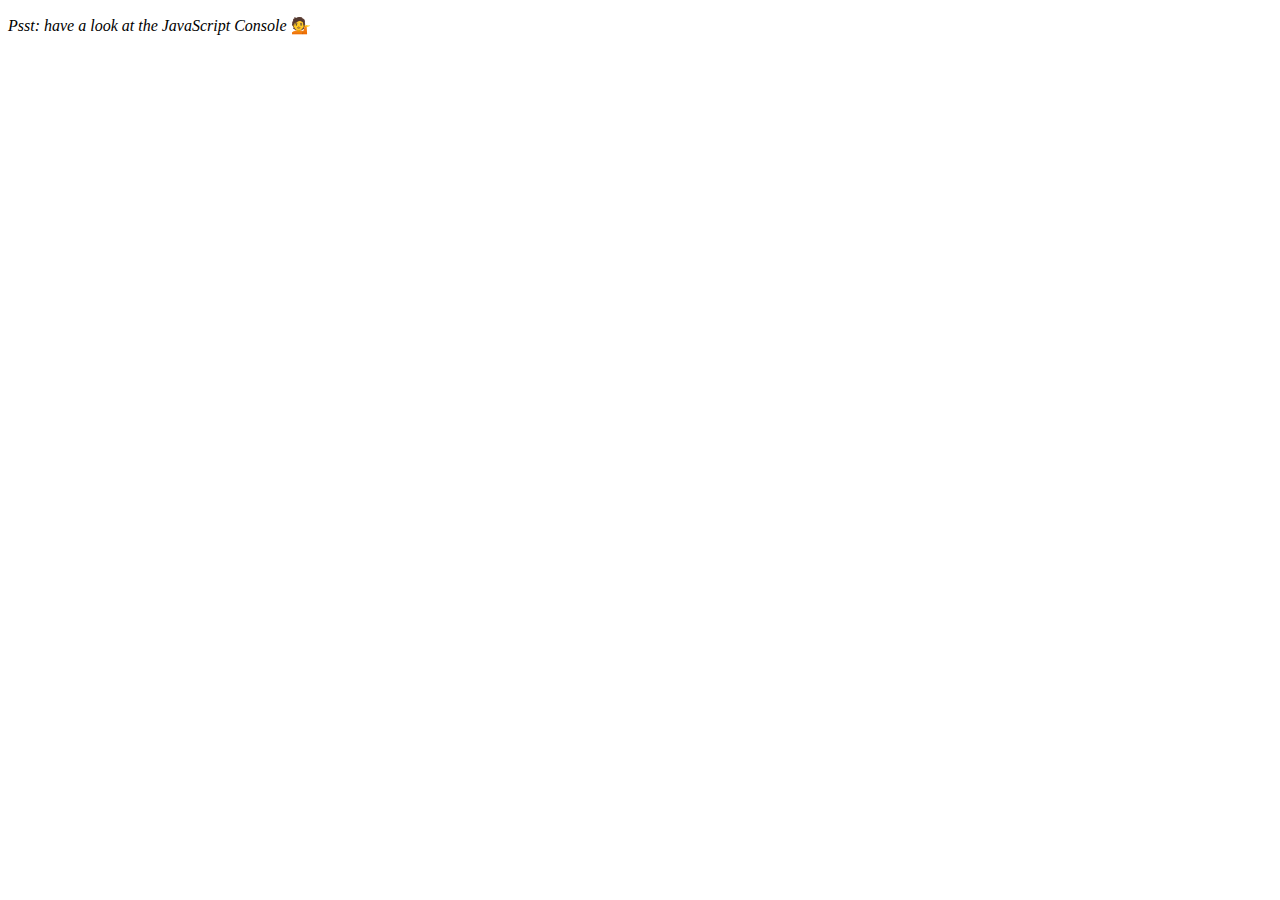
<file: 07 - Array Cardio Day 2/index.html>
<!DOCTYPE html>
<html lang="en">
<head>
  <meta charset="UTF-8">
  <title>Array Cardio 💪💪</title>
</head>
<body>
  <p><em>Psst: have a look at the JavaScript Console</em> 💁</p>
  <script>
    // ## Array Cardio Day 2

    const people = [
      { name: 'Wes', year: 1988 },
      { name: 'Kait', year: 1986 },
      { name: 'Irv', year: 1970 },
      { name: 'Lux', year: 2015 }
    ];

    const comments = [
      { text: 'Love this!', id: 523423 },
      { text: 'Super good', id: 823423 },
      { text: 'You are the best', id: 2039842 },
      { text: 'Ramen is my fav food ever', id: 123523 },
      { text: 'Nice Nice Nice!', id: 542328 }
    ];

    // Some and Every Checks
    // Array.prototype.some() // is at least one person 19?
    // const isAdult = people.some(function(person) {
    //   const currentYear = (new Date()).getFullYear();
    //   if(currentYear - person.year >= 19) {
    //     return true;
    //   }
    // });

    const isAdult = people.some(person => ((new Date()).getFullYear()) - person.year >= 19);

    console.log({isAdult});
    // Array.prototype.every() // is everyone 19?

    const allAdults = people.every(person => ((new Date()).getFullYear()) - person.year >= 19);
    console.log({allAdults});

    // Array.prototype.find()
    // Find is like filter, but instead returns just the one you are looking for
    // find the comment with the ID of 823423


    const comment = comments.find(comment => comment.id === 823423);

    console.log(comment);

    // Array.prototype.findIndex()
    // Find the comment with this ID
    // delete the comment with the ID of 823423
    const index = comments.findIndex(comment => comment.id === 823423);
    console.log(index);

    // comments.splice(index, 1);

    const newComments = [
      ...comments.slice(0, index),
      ...comments.slice(index + 1)
    ];

  </script>
</body>
</html>
</file>
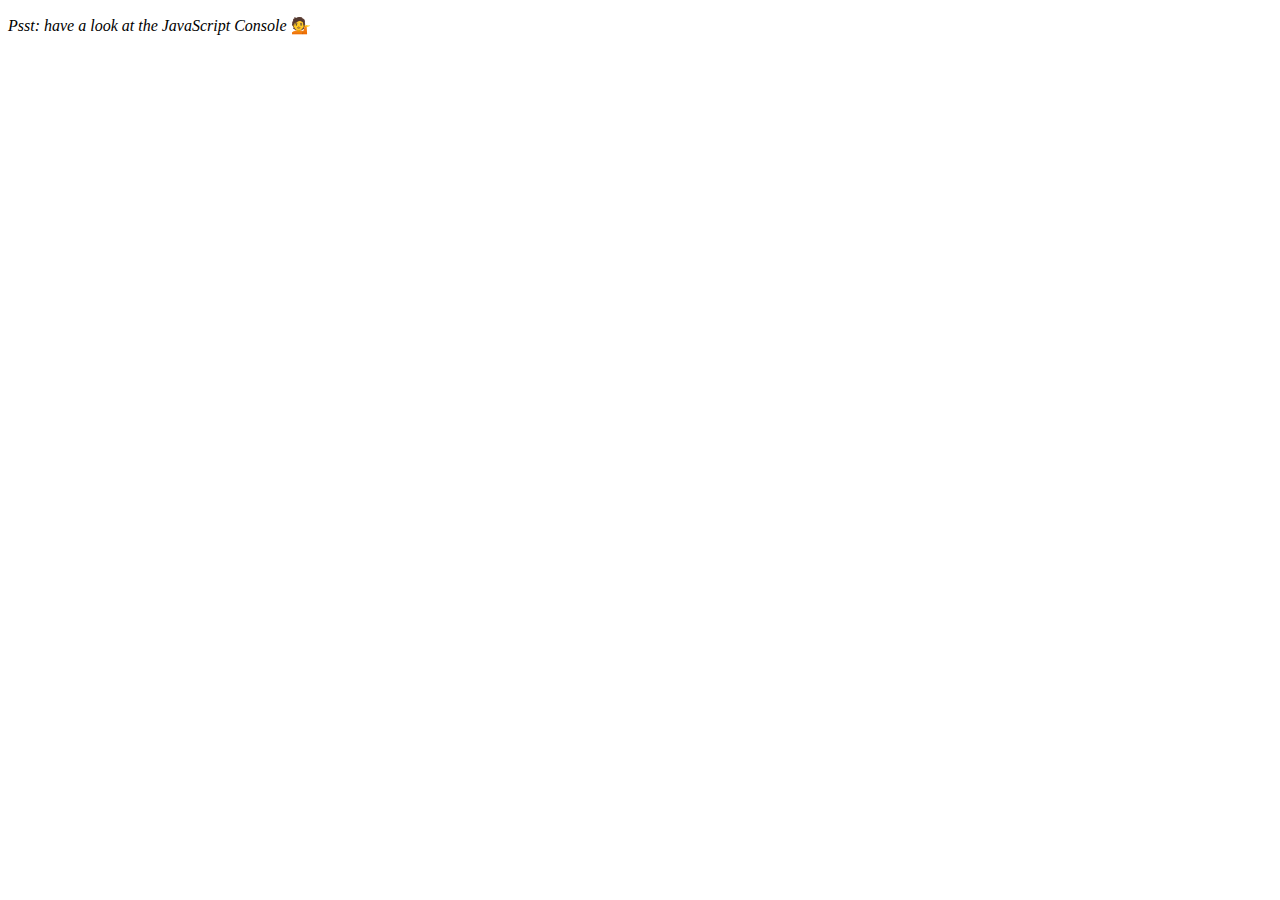
<file: Array Cardio Day1/index.html>
<!DOCTYPE html>
<html lang="en">
<head>
  <meta charset="UTF-8">
  <title>Array Cardio 💪</title>
</head>
<body>
  <p><em>Psst: have a look at the JavaScript Console</em> 💁</p>
  <script>
    // Get your shorts on - this is an array workout!
    // ## Array Cardio Day 1

    // Some data we can work with

    const inventors = [
      { first: 'Albert', last: 'Einstein', year: 1879, passed: 1955 },
      { first: 'Isaac', last: 'Newton', year: 1643, passed: 1727 },
      { first: 'Galileo', last: 'Galilei', year: 1564, passed: 1642 },
      { first: 'Marie', last: 'Curie', year: 1867, passed: 1934 },
      { first: 'Johannes', last: 'Kepler', year: 1571, passed: 1630 },
      { first: 'Nicolaus', last: 'Copernicus', year: 1473, passed: 1543 },
      { first: 'Max', last: 'Planck', year: 1858, passed: 1947 },
      { first: 'Katherine', last: 'Blodgett', year: 1898, passed: 1979 },
      { first: 'Ada', last: 'Lovelace', year: 1815, passed: 1852 },
      { first: 'Sarah E.', last: 'Goode', year: 1855, passed: 1905 },
      { first: 'Lise', last: 'Meitner', year: 1878, passed: 1968 },
      { first: 'Hanna', last: 'Hammarström', year: 1829, passed: 1909 }
    ];

    const people = ['Beck, Glenn', 'Becker, Carl', 'Beckett, Samuel', 'Beddoes, Mick', 'Beecher, Henry', 'Beethoven, Ludwig', 'Begin, Menachem', 'Belloc, Hilaire', 'Bellow, Saul', 'Benchley, Robert', 'Benenson, Peter', 'Ben-Gurion, David', 'Benjamin, Walter', 'Benn, Tony', 'Bennington, Chester', 'Benson, Leana', 'Bent, Silas', 'Bentsen, Lloyd', 'Berger, Ric', 'Bergman, Ingmar', 'Berio, Luciano', 'Berle, Milton', 'Berlin, Irving', 'Berne, Eric', 'Bernhard, Sandra', 'Berra, Yogi', 'Berry, Halle', 'Berry, Wendell', 'Bethea, Erin', 'Bevan, Aneurin', 'Bevel, Ken', 'Biden, Joseph', 'Bierce, Ambrose', 'Biko, Steve', 'Billings, Josh', 'Biondo, Frank', 'Birrell, Augustine', 'Black Elk', 'Blair, Robert', 'Blair, Tony', 'Blake, William'];

    // Array.prototype.filter()
    // 1. Filter the list of inventors for those who were born in the 1500's
    const fifteen = inventors.filter(inventor => (inventor.year >= 1500 && inventor.year < 1600));

    console.table(fifteen);

    // Array.prototype.map()
    // 2. Give us an array of the inventor first and last names
    const fullNames = inventors.map(inventor => `${inventor.first} ${inventor.last}`);
    console.log(fullNames);

    // Array.prototype.sort()
    // 3. Sort the inventors by birthdate, oldest to youngest
    // const ordered = inventors.sort(function(a, b) {
    //   if(a.year > b.year) {
    //     return 1;
    //   } else {
    //     return -1;
    //   }
    // });

    const ordered = inventors.sort((a, b) => a.year > b.year ? 1 : -1);
    console.table(ordered);

    // Array.prototype.reduce()
    // 4. How many years did all the inventors live?
    const totalYears = inventors.reduce((total, inventor) => {
      return total + (inventor.passed - inventor.year);
    }, 0);

    console.log(totalYears);

    // 5. Sort the inventors by years lived
    const oldest = inventors.sort(function(a, b) {
      const lastInventor = a.passed - a.year;
      const nextInventor = b.passed - b.year;
      return lastInventor > nextInventor ? -1 : 1;
    });
    console.table(oldest);

    // 6. create a list of Boulevards in Paris that contain 'de' anywhere in the name
    // https://en.wikipedia.org/wiki/Category:Boulevards_in_Paris

    // const category = document.querySelector('.mw-category');
    // const links = Array.from(category.querySelectorAll('a'));
    // const de = links
    //             .map(link => link.textContent)
    //             .filter(streetName => streetName.includes('de'));

    // 7. sort Exercise
    // Sort the people alphabetically by last name
    const alpha = people.sort((lastOne, nextOne) => {
      const [aLast, aFirst] = lastOne.split(', ');
      const [bLast, bFirst] = nextOne.split(', ');
      return aLast > bLast ? 1 : -1;
    });
    console.log(alpha);

    // 8. Reduce Exercise
    // Sum up the instances of each of these
    const data = ['car', 'car', 'truck', 'truck', 'bike', 'walk', 'car', 'van', 'bike', 'walk', 'car', 'van', 'car', 'truck', 'pogostick'];

    const transportation = data.reduce(function(obj, item) {
      if (!obj[item]) {
        obj[item] = 0;
      }
      obj[item]++;
      return obj;
    }, {});

    console.log(transportation);

  </script>
</body>
</html>
</file>
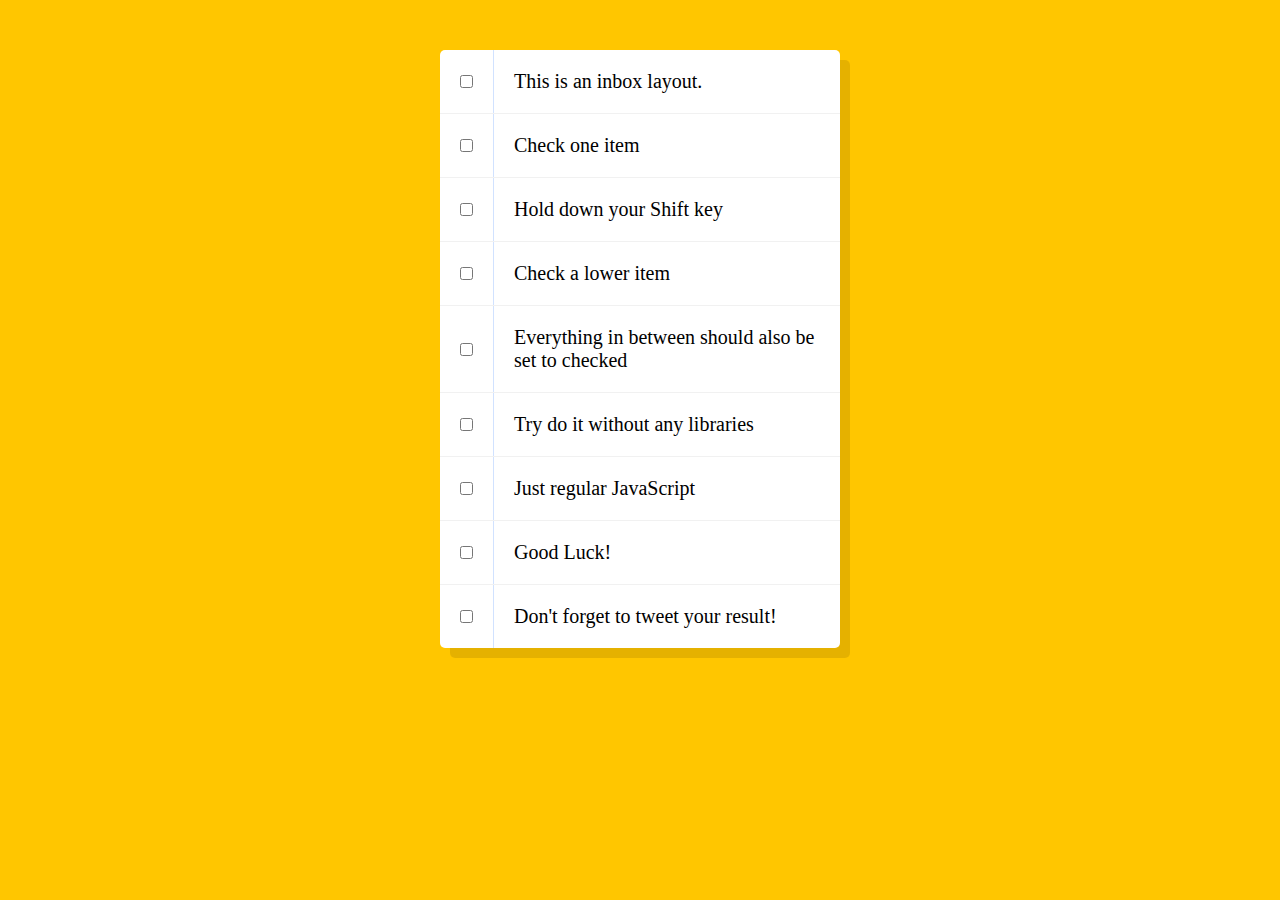
<file: Checkboxes with Shift keys/index.html>
<!DOCTYPE html>
<html lang="en">
  <head>
    <meta charset="UTF-8" />
    <title>Hold Shift to Check Multiple Checkboxes</title>
    <link rel="stylesheet" href="style.css" />
  </head>
  <body>
    <!--
   The following is a common layout you would see in an email client.

   When a user clicks a checkbox, holds Shift, and then clicks another checkbox a few rows down, all the checkboxes in-between those two checkboxes should be checked.

  -->
    <div class="inbox">
      <div class="item">
        <input type="checkbox" />
        <p>This is an inbox layout.</p>
      </div>
      <div class="item">
        <input type="checkbox" />
        <p>Check one item</p>
      </div>
      <div class="item">
        <input type="checkbox" />
        <p>Hold down your Shift key</p>
      </div>
      <div class="item">
        <input type="checkbox" />
        <p>Check a lower item</p>
      </div>
      <div class="item">
        <input type="checkbox" />
        <p>Everything in between should also be set to checked</p>
      </div>
      <div class="item">
        <input type="checkbox" />
        <p>Try do it without any libraries</p>
      </div>
      <div class="item">
        <input type="checkbox" />
        <p>Just regular JavaScript</p>
      </div>
      <div class="item">
        <input type="checkbox" />
        <p>Good Luck!</p>
      </div>
      <div class="item">
        <input type="checkbox" />
        <p>Don't forget to tweet your result!</p>
      </div>
    </div>

    <script src="script.js"></script>
  </body>
</html>
</file>
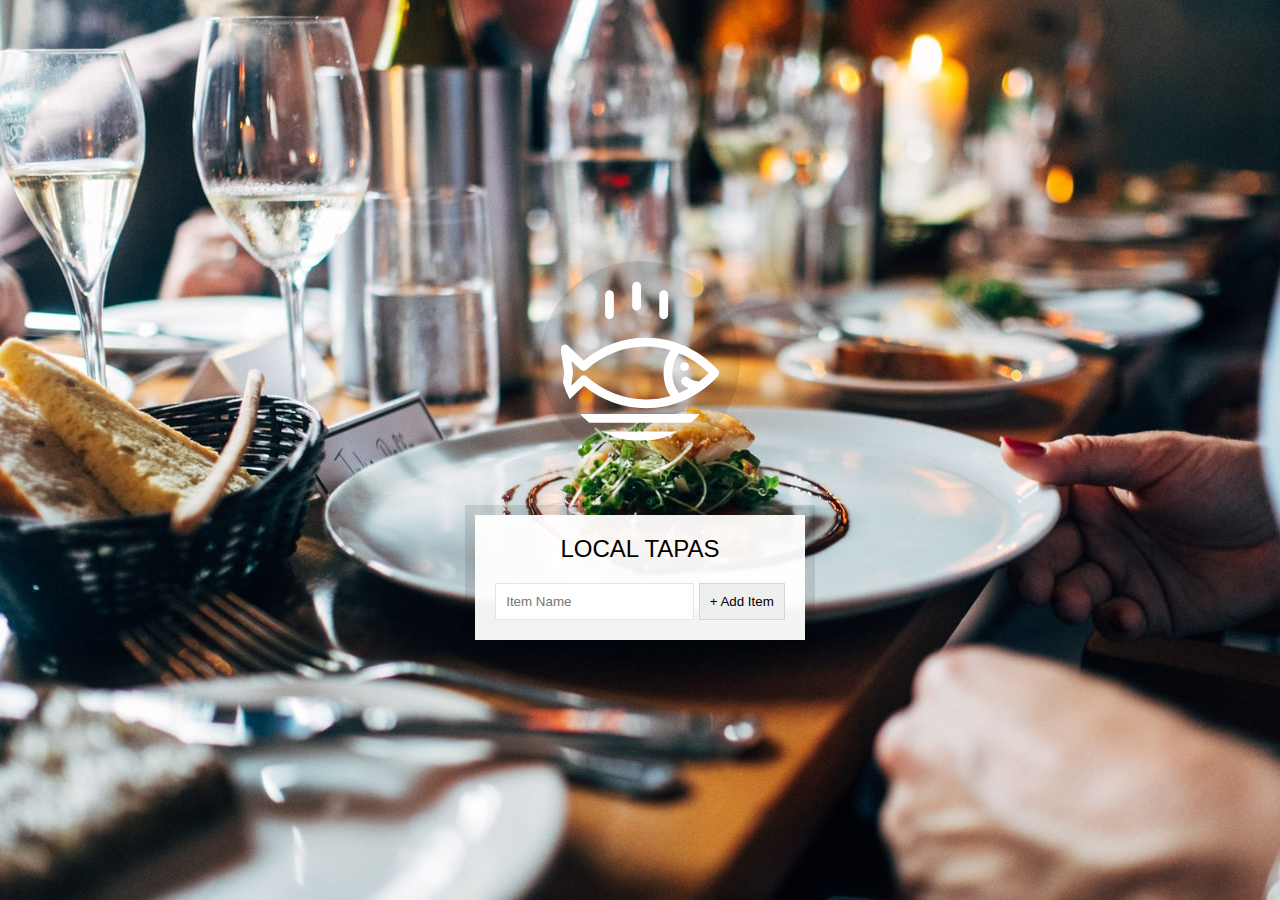
<file: LocalStorage/index.html>
<!DOCTYPE html>
<html lang="en">
  <head>
    <meta charset="UTF-8" />
    <title>LocalStorage</title>
    <link rel="stylesheet" href="style.css" />
  </head>
  <body>
    <!--
      Fish SVG Cred:
      https://thenounproject.com/search/?q=fish&i=589236
   -->

    <svg
      xmlns="http://www.w3.org/2000/svg"
      xmlns:xlink="http://www.w3.org/1999/xlink"
      version="1.1"
      x="0px"
      y="0px"
      viewBox="0 0 512 512"
      enable-background="new 0 0 512 512"
      xml:space="preserve"
    >
      <g>
        <path
          d="M495.9,425.3H16.1c-5.2,0-10.1,2.9-12.5,7.6c-2.4,4.7-2.1,10.3,0.9,14.6l39,56.4c2.6,3.8,7,6.1,11.6,6.1h401.7   c4.6,0,9-2.3,11.6-6.1l39-56.4c3-4.3,3.3-9.9,0.9-14.6C506,428.2,501.1,425.3,495.9,425.3z M449.4,481.8H62.6L43,453.6H469   L449.4,481.8z"
        />
        <path
          d="M158.3,122c7.8,0,14.1-6.3,14.1-14.1V43.4c0-7.8-6.3-14.1-14.1-14.1c-7.8,0-14.1,6.3-14.1,14.1v64.5   C144.2,115.7,150.5,122,158.3,122z"
        />
        <path
          d="M245.1,94.7c7.8,0,14.1-6.3,14.1-14.1V16.1c0-7.8-6.3-14.1-14.1-14.1C237.3,2,231,8.3,231,16.1v64.5   C231,88.4,237.3,94.7,245.1,94.7z"
        />
        <path
          d="M331.9,122c7.8,0,14.1-6.3,14.1-14.1V43.4c0-7.8-6.3-14.1-14.1-14.1s-14.1,6.3-14.1,14.1v64.5   C317.8,115.7,324.1,122,331.9,122z"
        />
        <path
          d="M9.6,385.2c5.3,2.8,11.8,1.9,16.2-2.2l50.6-47.7c56.7,46.5,126.6,71.9,198.3,71.9c0,0,0,0,0,0   c87.5,0,169.7-36.6,231.4-103.2c5-5.4,5-13.8,0-19.2c-61.8-66.5-144-103.2-231.4-103.2c-72,0-142.2,25.6-199,72.5l-50-47.1   c-4.4-4.1-10.9-5-16.2-2.2c-5.3,2.8-8.3,8.7-7.4,14.6l11.6,75L2.2,370.6C1.3,376.5,4.2,382.4,9.6,385.2z M380.9,230.8   c34.9,14.3,67.2,35.7,95.3,63.6c-10.1,10-20.8,19.2-31.9,27.5c-22.4-3.3-29.6-8.8-30.7-9.7c-4-5.7-11.8-7.7-18.1-4.4   c-6.9,3.6-9.5,12.2-5.9,19.1c1.9,3.5,7.3,10.3,22.4,16c-10.1,5.7-20.5,10.7-31.1,15.1C352.4,320.2,352.4,268.6,380.9,230.8z    M36.3,255.6l29.4,27.7c5.3,5,13.6,5.1,19.1,0.3c53.2-47.6,120.7-73.7,190-73.7c26.9,0,53.2,3.9,78.5,11.3   c-29.3,44.6-29.3,102,0,146.6c-25.3,7.4-51.6,11.3-78.5,11.3c-69,0-136.3-26-189.4-73.2c-2.7-2.4-13.4-6.3-19.1,0.3l-30.1,28.3   l5.7-40C42.2,293,36.3,255.6,36.3,255.6z"
        />
        <circle cx="398.8" cy="273.8" r="14.1" />
      </g>
    </svg>

    <div class="wrapper">
      <h2>LOCAL TAPAS</h2>
      <p></p>
      <ul class="plates">
        <li>Loading Tapas...</li>
      </ul>
      <form class="add-items">
        <input type="text" name="item" placeholder="Item Name" required />
        <input type="submit" value="+ Add Item" />
      </form>
    </div>

    <script src="script.js"></script>
  </body>
</html>
</file>
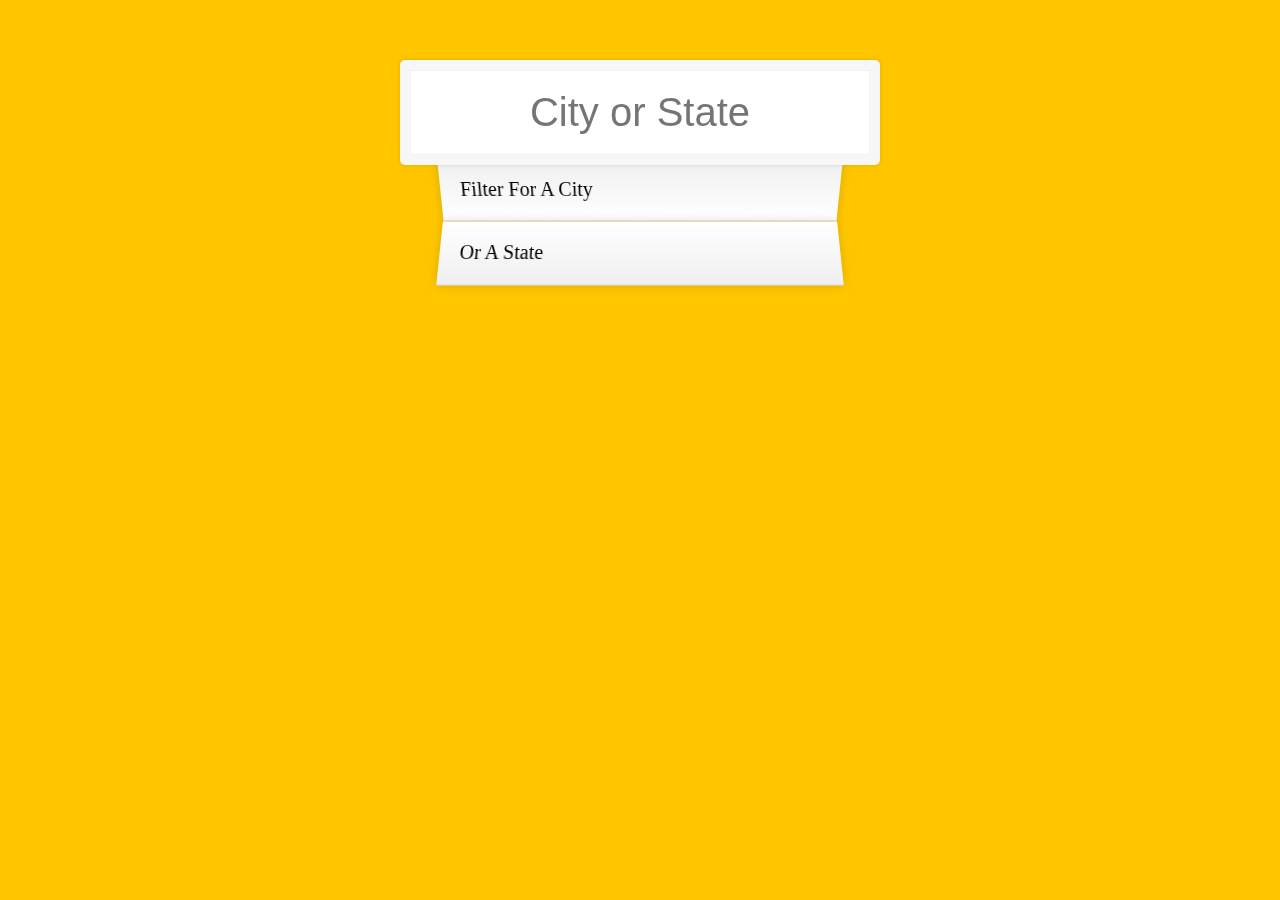
<file: Ajax Type Ahead/index-START.html>
<!DOCTYPE html>
<html lang="en">
  <head>
    <meta charset="UTF-8" />
    <title>Type Ahead 👀</title>
    <link rel="stylesheet" href="style.css" />
  </head>
  <body>
    <form class="search-form">
      <input type="text" class="search" placeholder="City or State" />
      <ul class="suggestions">
        <li>Filter for a city</li>
        <li>or a state</li>
      </ul>
    </form>
    <script>
      const endpoint =
        "https://gist.githubusercontent.com/Miserlou/c5cd8364bf9b2420bb29/raw/2bf258763cdddd704f8ffd3ea9a3e81d25e2c6f6/cities.json";

      const cities = [];

      fetch(endpoint)
        .then((blob) => blob.json())
        .then((data) => cities.push(...data));

      function findMatches(wordToMatch, cities) {
        return cities.filter((place) => {
          //here we need to figure out if the city or state matches what was searched

          const regex = new RegExp(wordToMatch, "gi");

          return place.city.match(regex || place.state.match(regex));
        });
      }

      function numberWithCommas(x) {
        return x.toString().replace(/\B(?=(\d{3})+(?!\d))/g, ",");
      }

      function displayMatches() {
        const matchArray = findMatches(this.value, cities);
        const html = matchArray
          .map((place) => {
            const regex = new RegExp(this.value, "gi");
            const cityName = place.city.replace(
              regex,
              `<span class="hl">${this.value}</span>`
            );
            const stateName = place.state.replace(
              regex,
              `<span class="hl">${this.value}</span>`
            );
            return `<li>
                  <span class="name">${cityName},${stateName}</span>
                  <span class="population">${numberWithCommas(
                    place.population
                  )}</span>
                  </li>
            `;
          })
          .join();
        suggestions.innerHTML = html;
      }

      const searchInput = document.querySelector(".search");
      const suggestions = document.querySelector(".suggestions");

      searchInput.addEventListener("input", displayMatches);
    </script>
  </body>
</html>
</file>
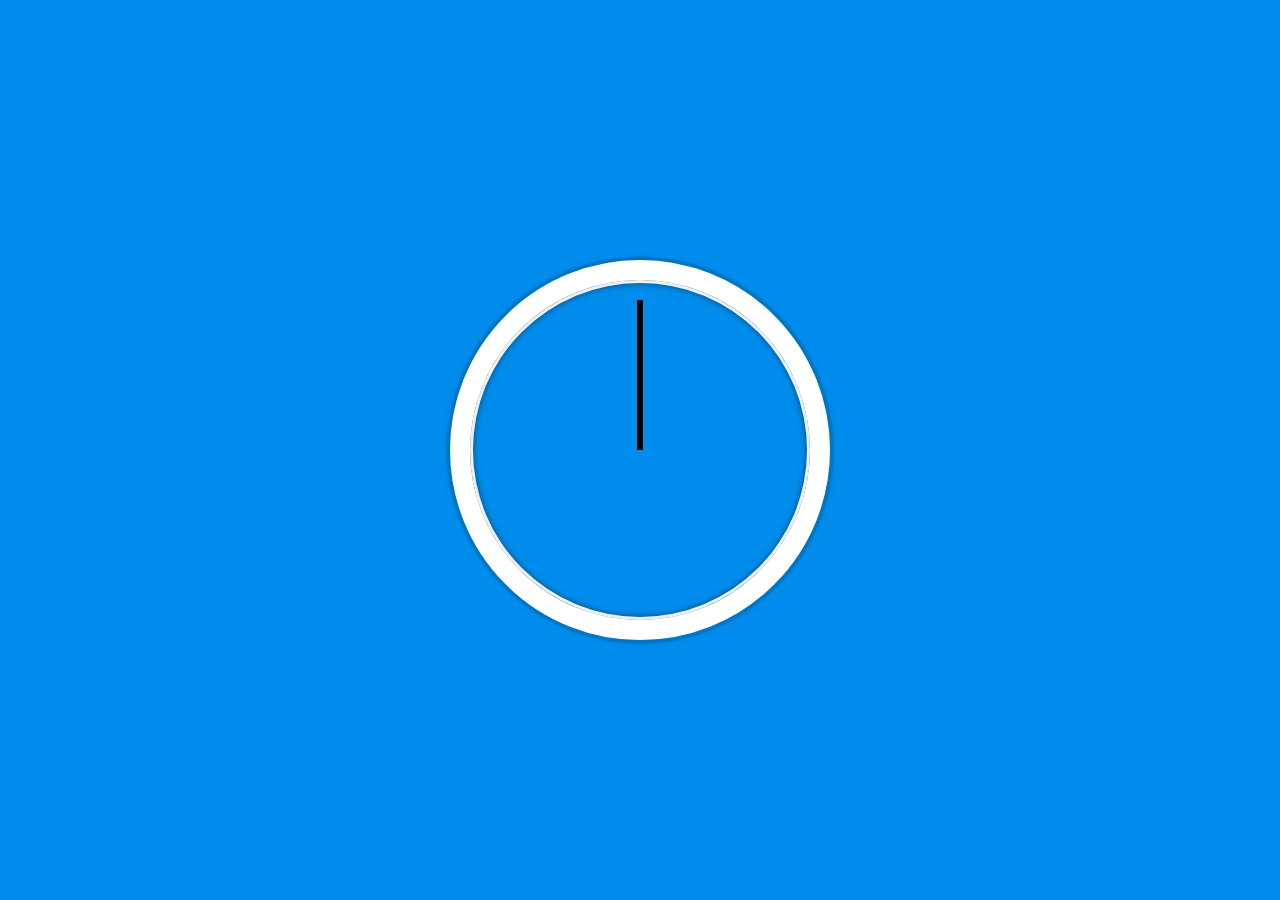
<file: CSS+JS clock/index-START.html>
<!DOCTYPE html>
<html lang="en">
  <head>
    <meta charset="UTF-8" />
    <title>JS + CSS Clock</title>
    <link href="style.css" rel="stylesheet" />
  </head>
  <body>
    <div class="clock">
      <div class="clock-face">
        <div class="hand hour-hand"></div>
        <div class="hand min-hand"></div>
        <div class="hand second-hand"></div>
      </div>
    </div>

    <script src="script.js"></script>
  </body>
</html>
</file>
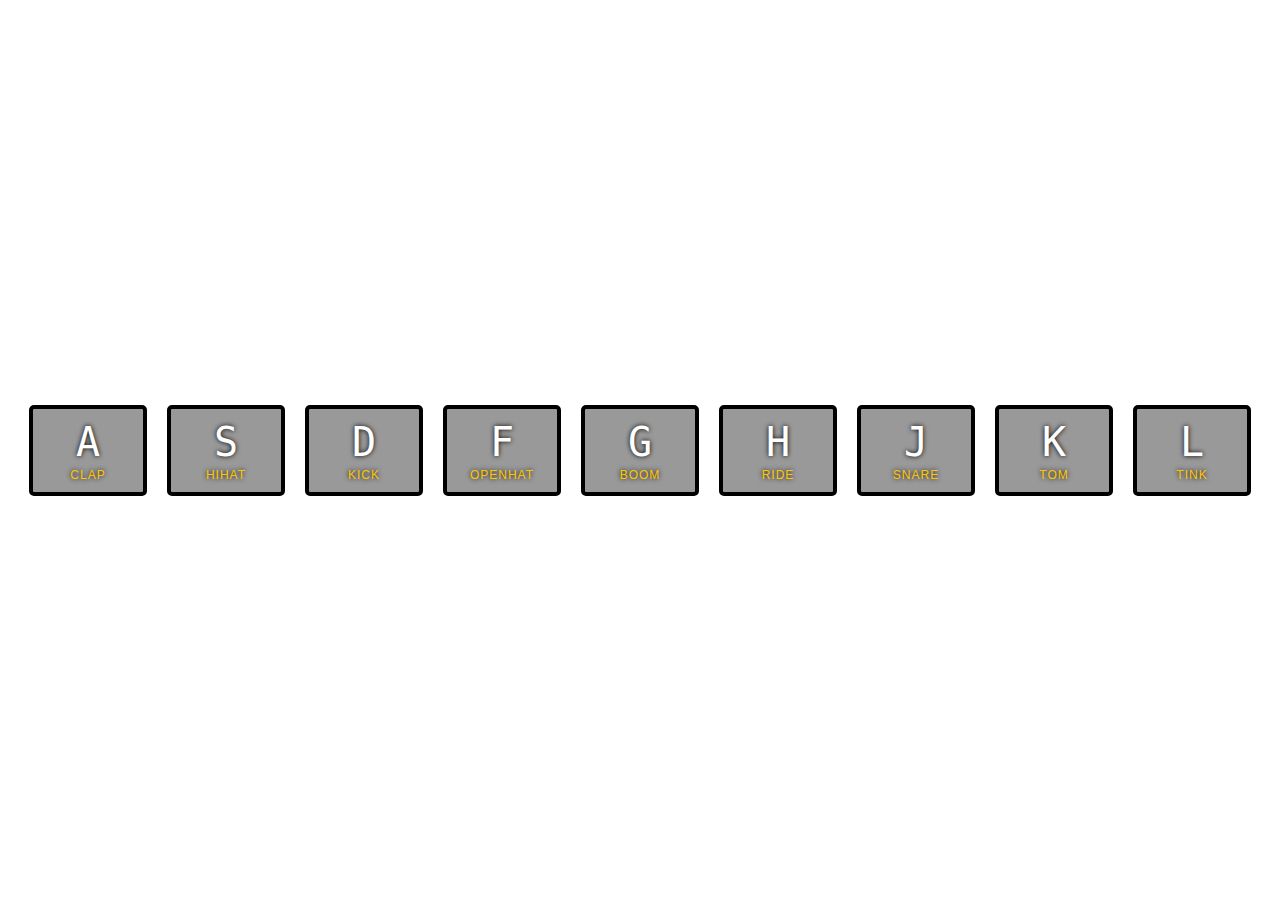
<file: DrumKit/index-START.html>
<!DOCTYPE html>
<html lang="en">
  <head>
    <meta charset="UTF-8" />
    <title>JS Drum Kit</title>
    <link rel="stylesheet" href="style.css" />
  </head>
  <body>
    <div class="keys">
      <div data-key="65" class="key">
        <kbd>A</kbd>
        <span class="sound">clap</span>
      </div>
      <div data-key="83" class="key">
        <kbd>S</kbd>
        <span class="sound">hihat</span>
      </div>
      <div data-key="68" class="key">
        <kbd>D</kbd>
        <span class="sound">kick</span>
      </div>
      <div data-key="70" class="key">
        <kbd>F</kbd>
        <span class="sound">openhat</span>
      </div>
      <div data-key="71" class="key">
        <kbd>G</kbd>
        <span class="sound">boom</span>
      </div>
      <div data-key="72" class="key">
        <kbd>H</kbd>
        <span class="sound">ride</span>
      </div>
      <div data-key="74" class="key">
        <kbd>J</kbd>
        <span class="sound">snare</span>
      </div>
      <div data-key="75" class="key">
        <kbd>K</kbd>
        <span class="sound">tom</span>
      </div>
      <div data-key="76" class="key">
        <kbd>L</kbd>
        <span class="sound">tink</span>
      </div>
    </div>

    <audio data-key="65" src="sounds/clap.wav"></audio>
    <audio data-key="83" src="sounds/hihat.wav"></audio>
    <audio data-key="68" src="sounds/kick.wav"></audio>
    <audio data-key="70" src="sounds/openhat.wav"></audio>
    <audio data-key="71" src="sounds/boom.wav"></audio>
    <audio data-key="72" src="sounds/ride.wav"></audio>
    <audio data-key="74" src="sounds/snare.wav"></audio>
    <audio data-key="75" src="sounds/tom.wav"></audio>
    <audio data-key="76" src="sounds/tink.wav"></audio>

    <script src="script.js"></script>
  </body>
</html>
</file>
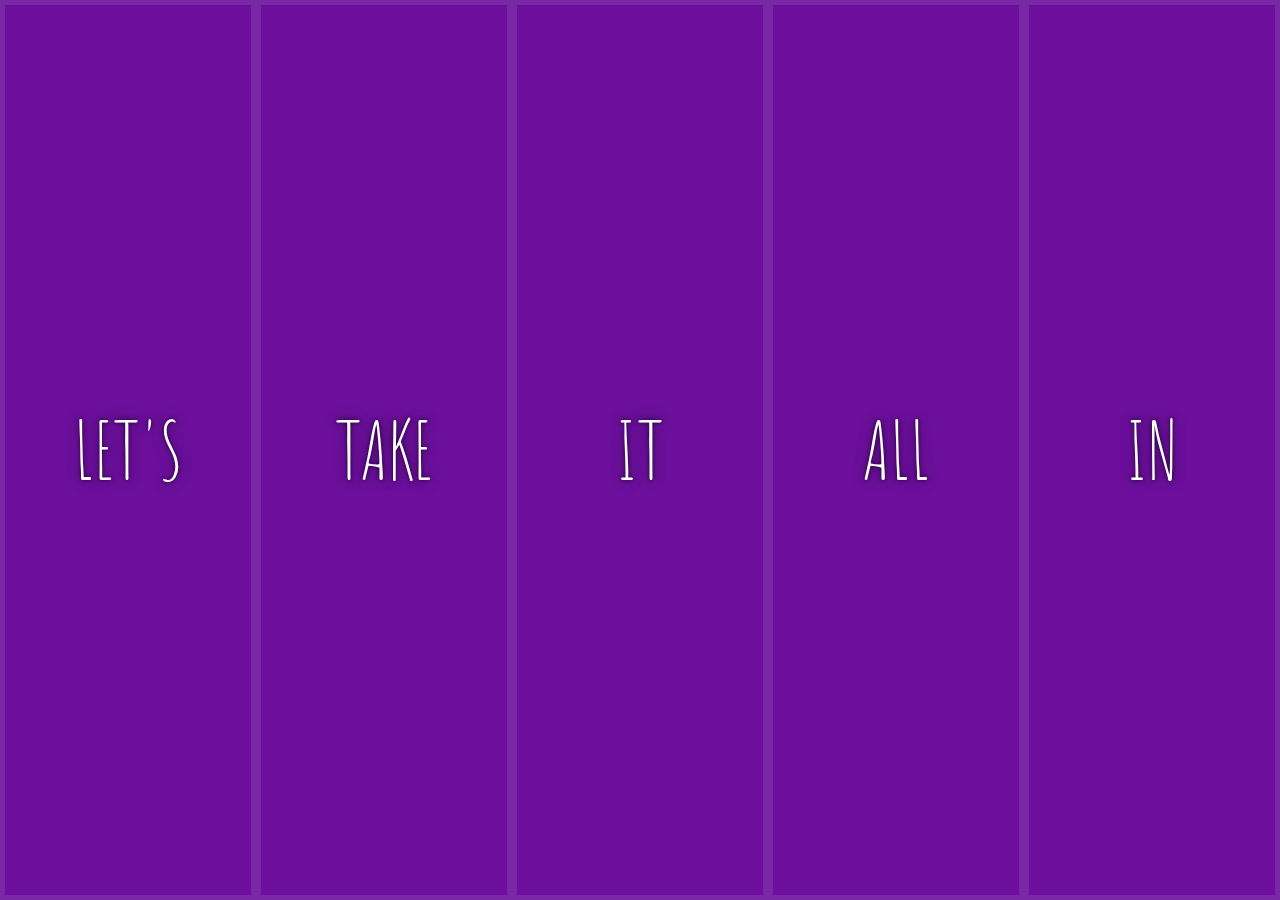
<file: Flex Pannel Gallery/index-START.html>
<!DOCTYPE html>
<html lang="en">
  <head>
    <meta charset="UTF-8" />
    <title>Flex Panels 💪</title>
    <link
      href="https://fonts.googleapis.com/css?family=Amatic+SC"
      rel="stylesheet"
      type="text/css"
    />
    <link href="style.css" rel="stylesheet" />
  </head>
  <body>
    <div class="panels">
      <div class="panel panel1">
        <p>Hey</p>
        <p>Let's</p>
        <p>Dance</p>
      </div>
      <div class="panel panel2">
        <p>Give</p>
        <p>Take</p>
        <p>Receive</p>
      </div>
      <div class="panel panel3">
        <p>Experience</p>
        <p>It</p>
        <p>Today</p>
      </div>
      <div class="panel panel4">
        <p>Give</p>
        <p>All</p>
        <p>You can</p>
      </div>
      <div class="panel panel5">
        <p>Life</p>
        <p>In</p>
        <p>Motion</p>
      </div>
    </div>

    <script src="script.js"></script>
  </body>
</html>
</file>
<file: Checkboxes with Shift keys/style.css>
body {
  font-family: sans-serif;
  background: #ffc600;
}

.inbox {
  max-width: 400px;
  margin: 50px auto;
  background: white;
  border-radius: 5px;
  box-shadow: 10px 10px 0 rgba(0, 0, 0, 0.1);
}

.item {
  display: flex;
  align-items: center;
  border-bottom: 1px solid #f1f1f1;
}

.item:last-child {
  border-bottom: 0;
}

input:checked + p {
  background: #f9f9f9;
  text-decoration: line-through;
}

input[type="checkbox"] {
  margin: 20px;
}

p {
  margin: 0;
  padding: 20px;
  transition: background 0.2s;
  flex: 1;
  font-family: "helvetica neue";
  font-size: 20px;
  font-weight: 200;
  border-left: 1px solid #d1e2ff;
}
</file>
<file: LocalStorage/style.css>
html {
  box-sizing: border-box;
  background: url("oh-la-la.jpeg") center no-repeat;
  background-size: cover;
  min-height: 100vh;
  display: flex;
  justify-content: center;
  align-items: center;
  text-align: center;
  font-family: Futura, "Trebuchet MS", Arial, sans-serif;
}

*,
*:before,
*:after {
  box-sizing: inherit;
}

svg {
  fill: white;
  background: rgba(0, 0, 0, 0.1);
  padding: 20px;
  border-radius: 50%;
  width: 200px;
  margin-bottom: 50px;
}

.wrapper {
  padding: 20px;
  max-width: 350px;
  background: rgba(255, 255, 255, 0.95);
  box-shadow: 0 0 0 10px rgba(0, 0, 0, 0.1);
}

h2 {
  text-align: center;
  margin: 0;
  font-weight: 200;
}

.plates {
  margin: 0;
  padding: 0;
  text-align: left;
  list-style: none;
}

.plates li {
  border-bottom: 1px solid rgba(0, 0, 0, 0.2);
  padding: 10px 0;
  font-weight: 100;
  display: flex;
}

.plates label {
  flex: 1;
  cursor: pointer;
}

.plates input {
  display: none;
}

.plates input + label:before {
  content: "⬜️";
  margin-right: 10px;
}

.plates input:checked + label:before {
  content: "🌮";
}

.add-items {
  margin-top: 20px;
}

.add-items input {
  padding: 10px;
  outline: 0;
  border: 1px solid rgba(0, 0, 0, 0.1);
}
</file>
<file: Ajax Type Ahead/style.css>
html {
  box-sizing: border-box;
  background: #ffc600;
  font-family: 'helvetica neue';
  font-size: 20px;
  font-weight: 200;
}

*, *:before, *:after {
  box-sizing: inherit;
}

input {
  width: 100%;
  padding: 20px;
}

.search-form {
  max-width: 400px;
  margin: 50px auto;
}

input.search {
  margin: 0;
  text-align: center;
  outline: 0;
  border: 10px solid #F7F7F7;
  width: 120%;
  left: -10%;
  position: relative;
  top: 10px;
  z-index: 2;
  border-radius: 5px;
  font-size: 40px;
  box-shadow: 0 0 5px rgba(0, 0, 0, 0.12), inset 0 0 2px rgba(0, 0, 0, 0.19);
}

.suggestions {
  margin: 0;
  padding: 0;
  position: relative;
  /*perspective: 20px;*/
}

.suggestions li {
  background: white;
  list-style: none;
  border-bottom: 1px solid #D8D8D8;
  box-shadow: 0 0 10px rgba(0, 0, 0, 0.14);
  margin: 0;
  padding: 20px;
  transition: background 0.2s;
  display: flex;
  justify-content: space-between;
  text-transform: capitalize;
}

.suggestions li:nth-child(even) {
  transform: perspective(100px) rotateX(3deg) translateY(2px) scale(1.001);
  background: linear-gradient(to bottom,  #ffffff 0%,#EFEFEF 100%);
}

.suggestions li:nth-child(odd) {
  transform: perspective(100px) rotateX(-3deg) translateY(3px);
  background: linear-gradient(to top,  #ffffff 0%,#EFEFEF 100%);
}

span.population {
  font-size: 15px;
}

.hl {
  background: #ffc600;
}
</file>
<file: CSS+JS clock/style.css>
html {
  background: #018ded url(https://unsplash.it/1500/1000?image=881&blur=5);
  background-size: cover;
  font-family: "helvetica neue";
  text-align: center;
  font-size: 10px;
}

body {
  margin: 0;
  font-size: 2rem;
  display: flex;
  flex: 1;
  min-height: 100vh;
  align-items: center;
}

.clock {
  width: 30rem;
  height: 30rem;
  border: 20px solid white;
  border-radius: 50%;
  margin: 50px auto;
  position: relative;
  padding: 2rem;
  box-shadow: 0 0 0 4px rgba(0, 0, 0, 0.1), inset 0 0 0 3px #efefef,
    inset 0 0 10px black, 0 0 10px rgba(0, 0, 0, 0.2);
}

.clock-face {
  position: relative;
  width: 100%;
  height: 100%;
  transform: translateY(-3px); /* account for the height of the clock hands */
}

.hand {
  width: 50%;
  height: 6px;
  background: black;
  position: absolute;
  top: 50%;
  transform-origin: 100%;
  transform: rotate(90deg);
  transition: all 0.05s;
  transition-timing-function: cubic-bezier(0.1, 2.7, 0.58, 1);
}
</file>
<file: DrumKit/style.css>
html {
  font-size: 10px;
  background: url('https://i.imgur.com/b9r5sEL.jpg') bottom center;
  background-size: cover;
}

body,html {
  margin: 0;
  padding: 0;
  font-family: sans-serif;
}

.keys {
  display: flex;
  flex: 1;
  min-height: 100vh;
  align-items: center;
  justify-content: center;
}

.key {
  border: .4rem solid black;
  border-radius: .5rem;
  margin: 1rem;
  font-size: 1.5rem;
  padding: 1rem .5rem;
  transition: all .07s ease;
  width: 10rem;
  text-align: center;
  color: white;
  background: rgba(0,0,0,0.4);
  text-shadow: 0 0 .5rem black;
}

.playing {
  transform: scale(1.1);
  border-color: #ffc600;
  box-shadow: 0 0 1rem #ffc600;
}

kbd {
  display: block;
  font-size: 4rem;
}

.sound {
  font-size: 1.2rem;
  text-transform: uppercase;
  letter-spacing: .1rem;
  color: #ffc600;
}
</file>
<file: Flex Pannel Gallery/style.css>
html {
  box-sizing: border-box;
  background: #ffc600;
  font-family: "helvetica neue";
  font-size: 20px;
  font-weight: 200;
}

body {
  margin: 0;
}

*,
*:before,
*:after {
  box-sizing: inherit;
}

.panels {
  min-height: 100vh;
  overflow: hidden;
  display: flex;
}

.panel {
  background: #6b0f9c;
  box-shadow: inset 0 0 0 5px rgba(255, 255, 255, 0.1);
  color: white;
  text-align: center;
  align-items: center;
  /* Safari transitionend event.propertyName === flex */
  /* Chrome + FF transitionend event.propertyName === flex-grow */
  transition: font-size 0.7s cubic-bezier(0.61, -0.19, 0.7, -0.11),
    flex 0.7s cubic-bezier(0.61, -0.19, 0.7, -0.11), background 0.2s;
  font-size: 20px;
  background-size: cover;
  background-position: center;
  flex: 1;
  justify-content: center;
  align-items: center;
  display: flex;
  flex-direction: column;
}

.panel1 {
  background-image: url(https://source.unsplash.com/gYl-UtwNg_I/1500x1500);
}
.panel2 {
  background-image: url(https://source.unsplash.com/rFKUFzjPYiQ/1500x1500);
}
.panel3 {
  background-image: url(https://images.unsplash.com/photo-1465188162913-8fb5709d6d57?ixlib=rb-0.3.5&q=80&fm=jpg&crop=faces&cs=tinysrgb&w=1500&h=1500&fit=crop&s=967e8a713a4e395260793fc8c802901d);
}
.panel4 {
  background-image: url(https://source.unsplash.com/ITjiVXcwVng/1500x1500);
}
.panel5 {
  background-image: url(https://source.unsplash.com/3MNzGlQM7qs/1500x1500);
}

/* Flex Children */
.panel > * {
  margin: 0;
  width: 100%;
  transition: transform 0.5s;
  flex: 1 0 auto;
  display: flex;
  justify-content: center;
  align-items: center;
}

.panel > *:first-child {
  transform: translateY(-100%);
}
.panel.open-active > *:first-child {
  transform: translateY(0);
}
.panel > *:last-child {
  transform: translateY(100%);
}
.panel.open-active > *:last-child {
  transform: translateY(0);
}

.panel p {
  text-transform: uppercase;
  font-family: "Amatic SC", cursive;
  text-shadow: 0 0 4px rgba(0, 0, 0, 0.72), 0 0 14px rgba(0, 0, 0, 0.45);
  font-size: 2em;
}

.panel p:nth-child(2) {
  font-size: 4em;
}

.panel.open {
  font-size: 40px;
  flex: 5;
}
</file>
